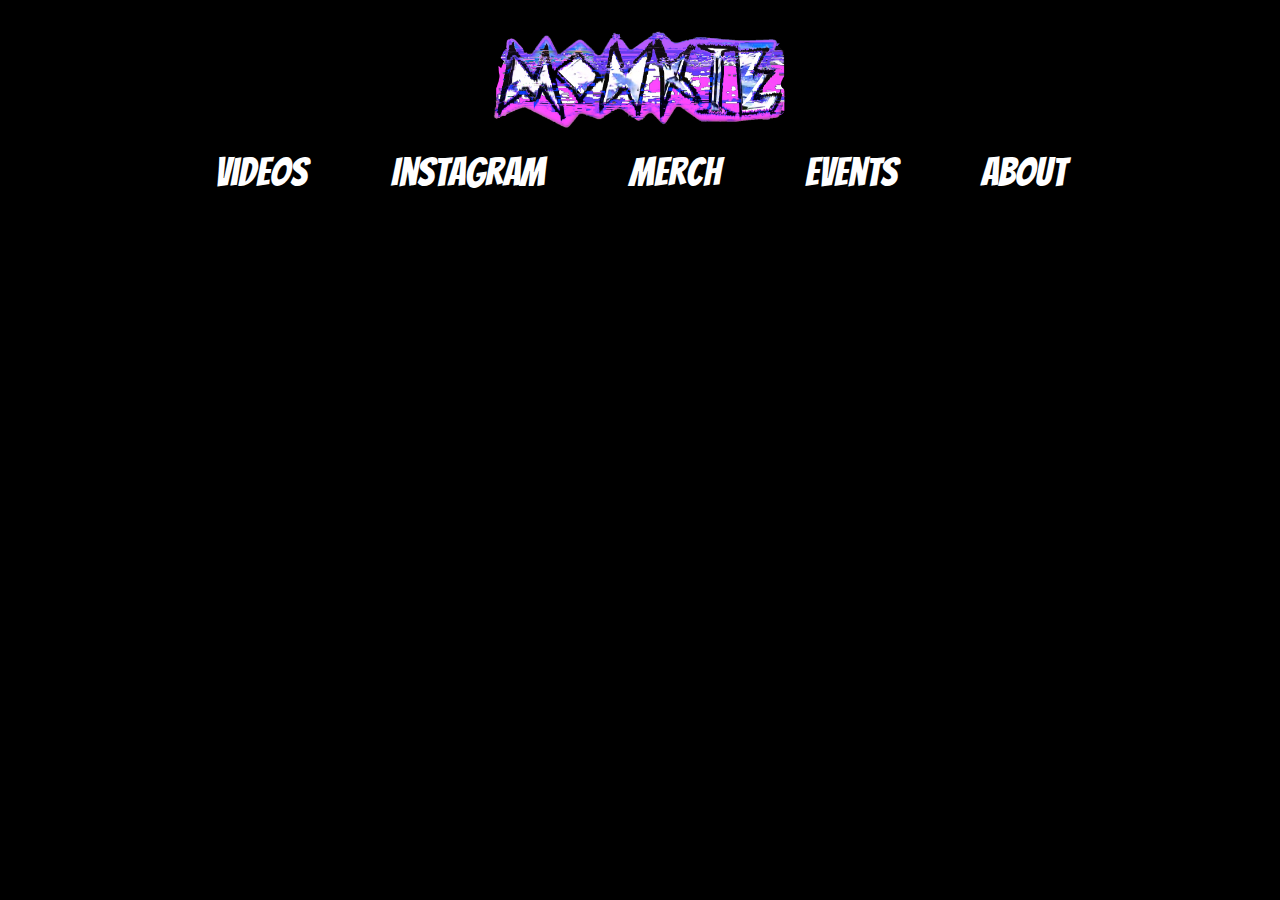
<file: index.html>
<!DOCTYPE html>
<html>
<head>
<title> Home </title>
<meta name="viewport" content="width=device-width, initial-scale=1">
<link href="mcss/mohkieCss.css" rel="stylesheet">
<link href="https://fonts.googleapis.com/css?family=Bangers" rel="stylesheet">
</head>

<body>
	<!--Navigation-->
	
<div class="topbox">
	<div class="logo"><a href="index.html"><img src=mimages/mohkie_logo.png width="300"></a>
	</div>
	
	<div class="navbar" id="myTopnav">
		<a href="javascript:void(0);" style="font-size:40px;" class="icon" onclick="myFunction()">&#9776;
		</a>
		<a href="Mohkie_Videos.html">Videos</a>
		<a href="Mohkie_Instagram.html">Instagram</a>
		<a href="Mohkie_Merch.html">Merch</a>
		<a href="Mohkie_Events.html">Events</a>
		<a href="Mohkie_About.html">About</a>
	
	</div>
</div>

<div class="video">
	<iframe width="1120" height="630" src="https://www.youtube.com/embed/zdnON-vftbE" frameborder="0" allow="autoplay; encrypted-media" allowfullscreen></iframe>
</div>

	
	
	
<script>
function myFunction() {
    var x = document.getElementById("myTopnav");
    if (x.className === "navbar") {
        x.className += " responsive";
    } else {
        x.className = "navbar";
    }
}
</script>


</body>
</file>
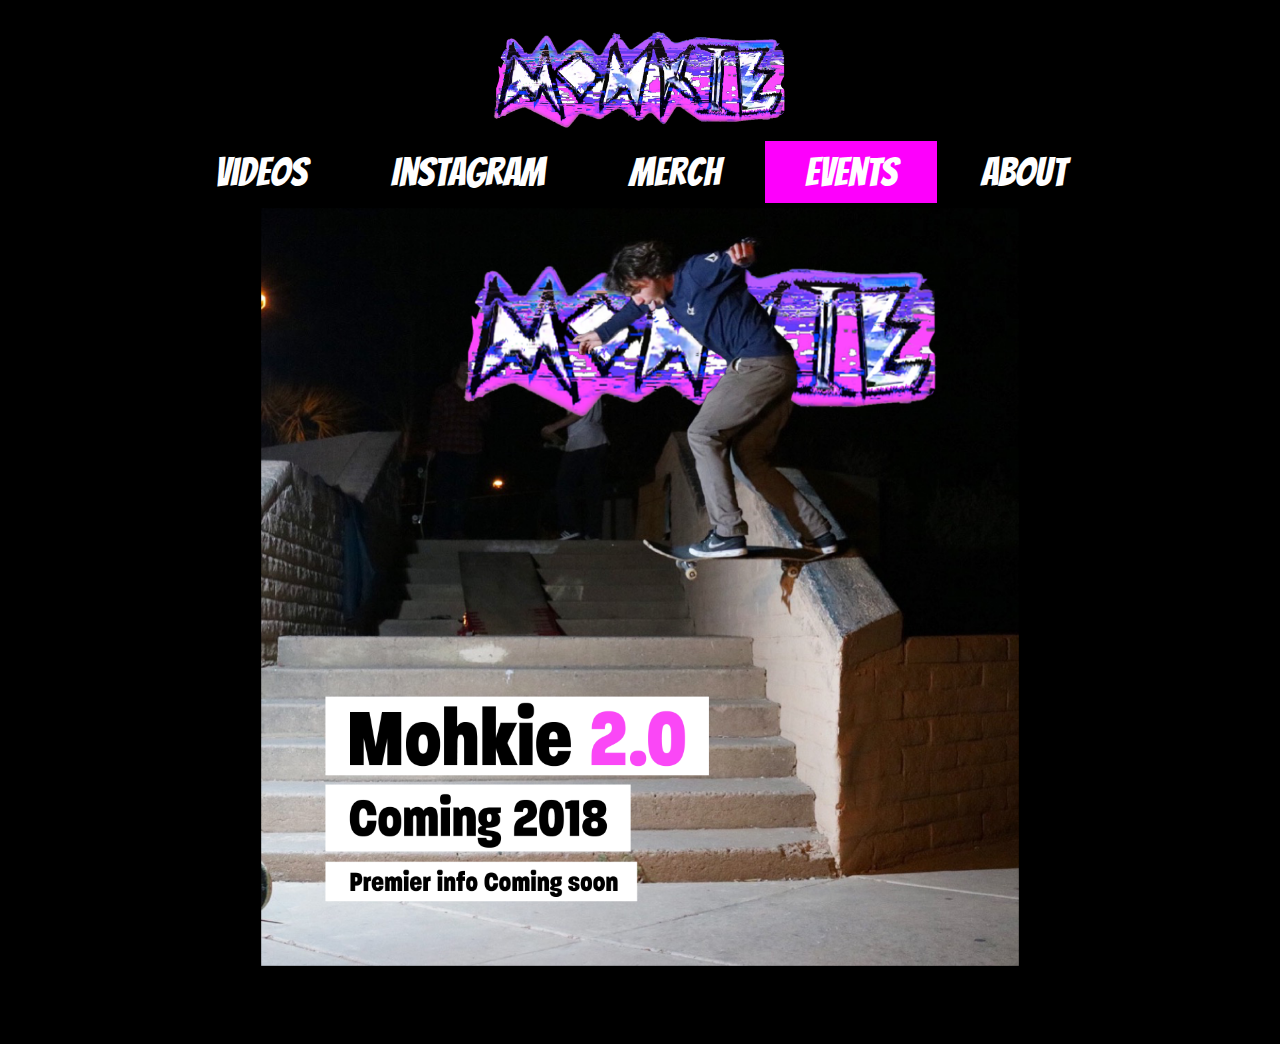
<file: Mohkie_Events.html>
<!DOCTYPE html>
<html>
<head>
<title> Events </title>
<meta name="viewport" content="width=device-width, initial-scale=1">
<link href="mcss/mohkieCss.css" rel="stylesheet">
<link href="https://fonts.googleapis.com/css?family=Bangers" rel="stylesheet">
</head>

<body>
	<!--Navigation-->
	
<div class="topbox">
	<div class="logo"><a href="index.html"><img src=mimages/mohkie_logo.png width="300"></a>
	</div>
	
	<div class="navbar" id="myTopnav">
		<a href="javascript:void(0);" style="font-size:40px;" class="icon" onclick="myFunction()">&#9776;
		</a>
		<a href="Mohkie_Videos.html">Videos</a>
		<a href="Mohkie_Instagram.html">Instagram</a>
		<a href="Mohkie_Merch.html">Merch</a>
		<a href="Mohkie_Events.html" class="active">Events</a>
		<a href="Mohkie_About.html">About</a>
	
	</div>
</div>


<div class="events">
	<img src="mimages/Mohkie_Events.png">
</div>


<script>
function myFunction() {
    var x = document.getElementById("myTopnav");
    if (x.className === "navbar") {
        x.className += " responsive";
    } else {
        x.className = "navbar";
    }
}
</script>


</body>
</file>
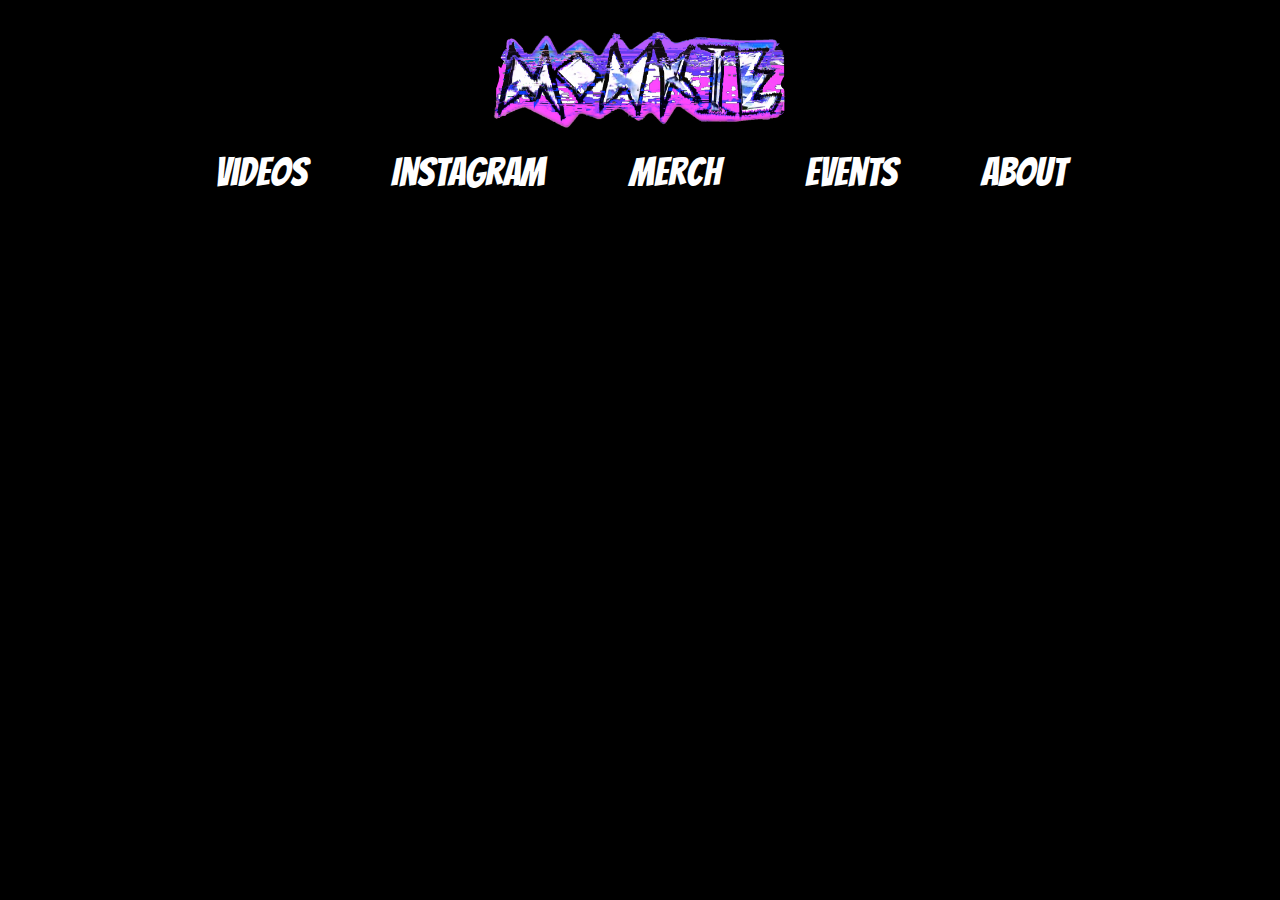
<file: mohkie_home.html>
<!DOCTYPE html>
<html>
<head>
<meta name="viewport" content="width=device-width, initial-scale=1">

<link href="mcss/mohkieCss.css" rel="stylesheet">
<link href="https://fonts.googleapis.com/css?family=Bangers" rel="stylesheet">
</head>

<body>
	<!--Navigation-->
	
<div class="topbox">
	<div class="logo"><a href="mohkie_home.html"><img src=mimages/mohkie_logo.png width="300"></a>
	</div>
	
	<div class="navbar">
		<a href="mohkie_home.html">Videos</a>
		<a href="mohkie_instagram.html">Instagram</a>
		<a href="Merch">Merch</a>
		<a href="Events">Events</a>
		<a href="About">About</a>
	</div>



</div>


</body>
</file>
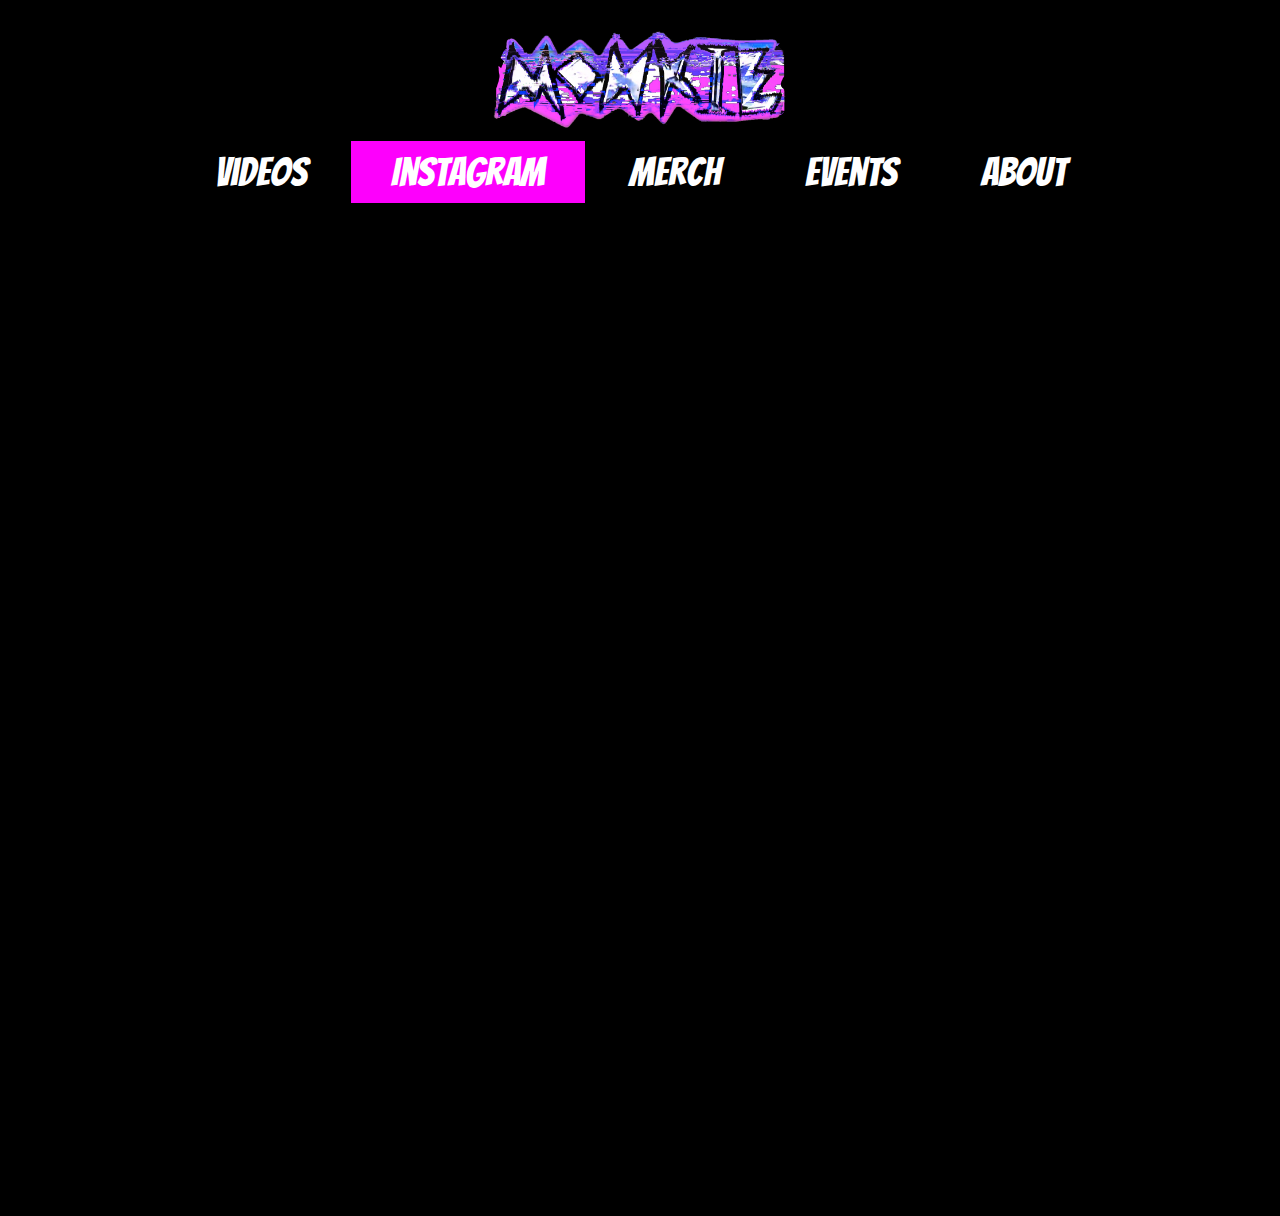
<file: mohkie_instagram.html>
<!DOCTYPE html>
<html>
<head>
<meta name="viewport" content="width=device-width, initial-scale=1">

<link href="mcss/mohkieCss.css" rel="stylesheet">
<link href="https://fonts.googleapis.com/css?family=Bangers" rel="stylesheet">
</head>

<body>
	<!--Navigation-->
	
<div class="topbox">
	<div class="logo"><a href="index.html"><img src=mimages/mohkie_logo.png width="300"></a>
	</div>
	
	<div class="navbar" id="myTopnav">
		<a href="javascript:void(0);" style="font-size:40px;" class="icon" onclick="myFunction()">&#9776;
		</a>
		<a href="Mohkie_Videos.html">Videos</a>
		<a href="mohkie_Instagram.html" class="active">Instagram</a>
		<a href="Merch">Merch</a>
		<a href="Events">Events</a>
		<a href="About">About</a>
	</div>

<iframe src='https://www.juicer.io/api/feeds/mohkie/iframe' frameborder='0' width='1000' height='1000' style='display:block;margin:0 auto;'></iframe>


</div>

<script>
function myFunction() {
    var x = document.getElementById("myTopnav");
    if (x.className === "navbar") {
        x.className += " responsive";
    } else {
        x.className = "navbar";
    }
}
</script>


</body>
</file>
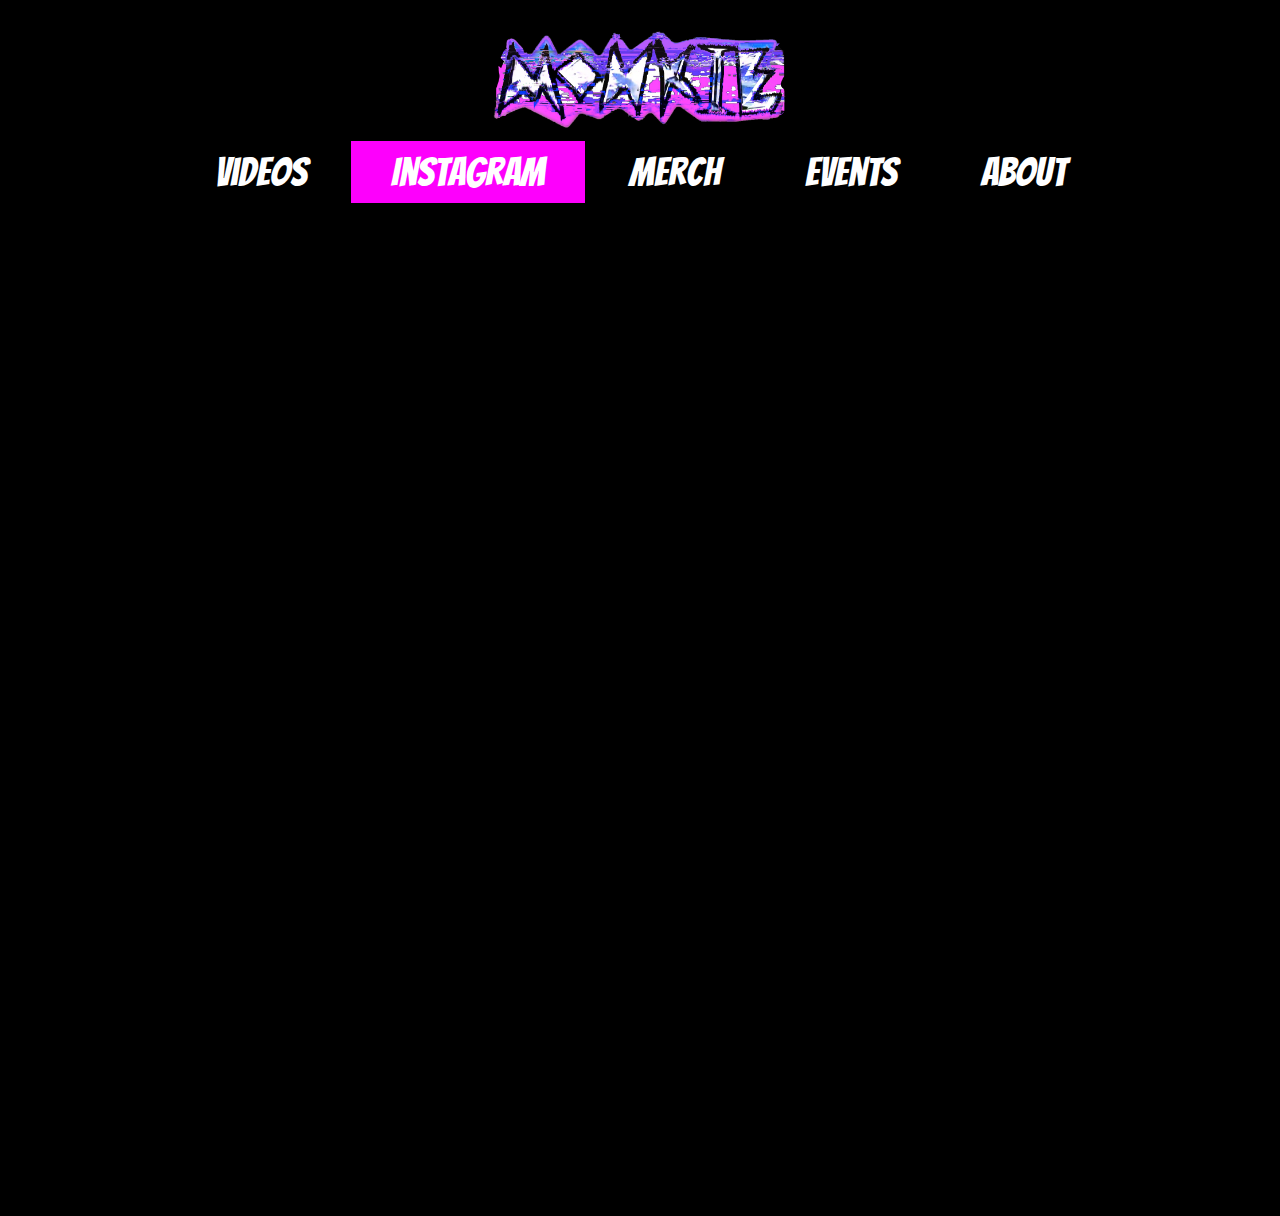
<file: Mohkie_Instagram.html>
<!DOCTYPE html>
<html>
<head>
<meta name="viewport" content="width=device-width, initial-scale=1">

<link href="mcss/mohkieCss.css" rel="stylesheet">
<link href="https://fonts.googleapis.com/css?family=Bangers" rel="stylesheet">
</head>




<body>
	<style>

.insta {
	display: flex;
	flex-wrap: wrap;

}

@media (max-width: 800px) {
     iframe {
        flex: 68%;
        max-width: 68%;
    }
}

/* Responsive layout - makes the two columns stack on top of each other instead of next to each other */
@media (max-width: 600px) {
     iframe {
        flex: 90%;
        max-width: 90%;
    }
}

</style>



	<!--Navigation-->
	
<div class="topbox">
	<div class="logo"><a href="index.html"><img src=mimages/mohkie_logo.png width="300"></a>
	</div>
	
	<div class="navbar" id="myTopnav">
		<a href="javascript:void(0);" style="font-size:40px;" class="icon" onclick="myFunction()">&#9776;
		</a>
		<a href="Mohkie_Videos.html">Videos</a>
		<a href="Mohkie_Instagram.html" class="active">Instagram</a>
		<a href="Mohkie_Merch.html">Merch</a>
		<a href="Mohkie_Events.html">Events</a>
		<a href="Mohkie_About.html">About</a>
	</div>

<iframe src='https://www.juicer.io/api/feeds/mohkie/iframe' frameborder='0' width='1000' height='1000' style='display:block;margin:0 auto;'></iframe>
</div>

<script>
function myFunction() {
    var x = document.getElementById("myTopnav");
    if (x.className === "navbar") {
        x.className += " responsive";
    } else {
        x.className = "navbar";
    }
}
</script>
</file>
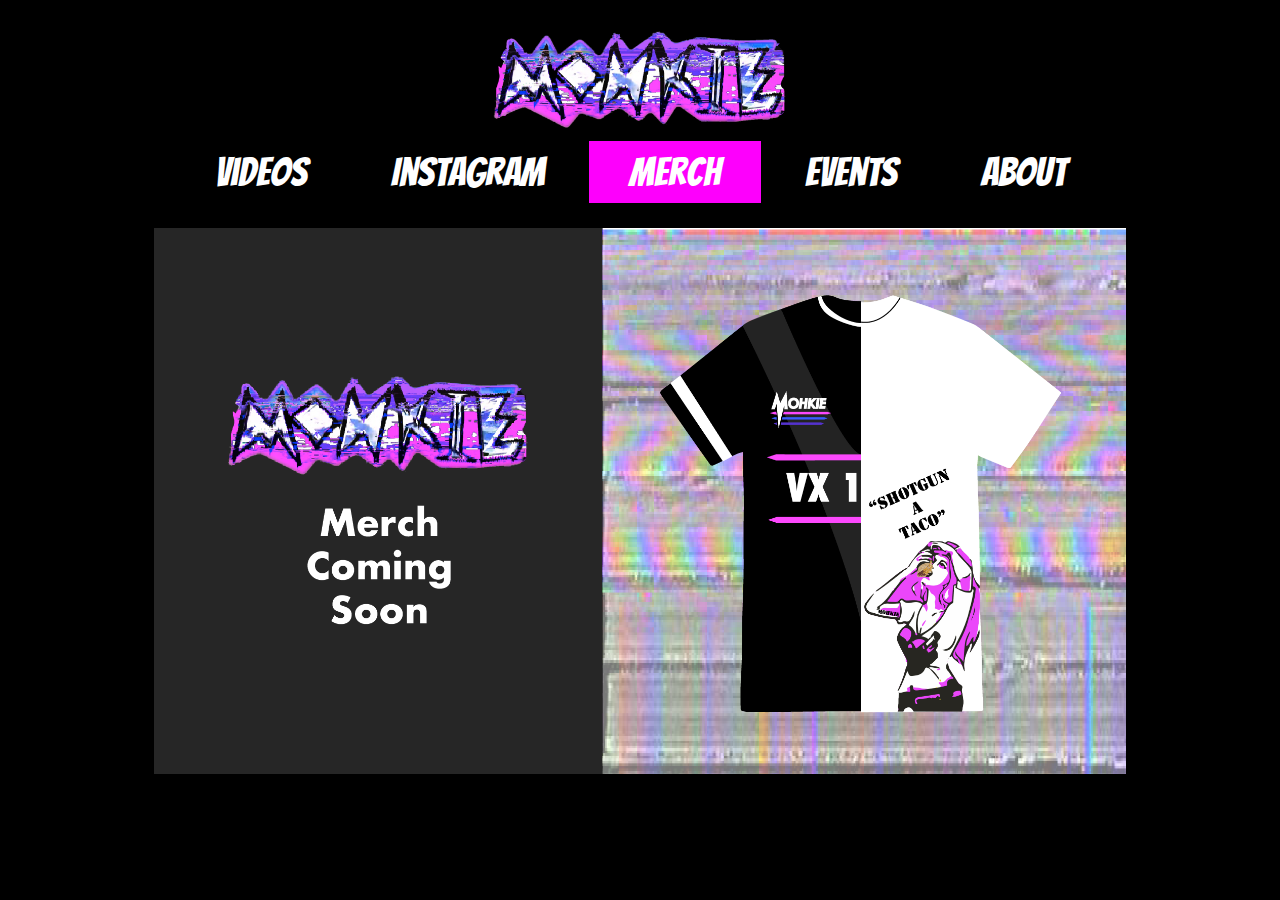
<file: Mohkie_Merch.html>
<!DOCTYPE html>
<html>
<head>
<title> Merch </title>
<meta name="viewport" content="width=device-width, initial-scale=1">
<link href="mcss/mohkieCss.css" rel="stylesheet">
<link href="https://fonts.googleapis.com/css?family=Bangers" rel="stylesheet">
</head>

<body>
	<!--Navigation-->
	
<div class="topbox">
	<div class="logo"><a href="index.html"><img src=mimages/mohkie_logo.png width="300"></a>
	</div>
	
	<div class="navbar" id="myTopnav">
		<a href="javascript:void(0);" style="font-size:40px;" class="icon" onclick="myFunction()">&#9776;
		</a>
		<a href="Mohkie_Videos.html">Videos</a>
		<a href="Mohkie_Instagram.html">Instagram</a>
		<a href="Mohkie_Merch.html" class="active">Merch</a>
		<a href="Mohkie_Events.html">Events</a>
		<a href="Mohkie_About.html">About</a>

	</div>
</div>

<div class="shirt">
	
<picture>
    <source media="(min-width: 830px)" srcset="mimages/merch.png">
    <source media="(min-width: 350px)" srcset="mimages/merchMobile.png">
    <img src="mimages/Merch.png" alt="mimages">
</picture>

</div>
	


<script>
function myFunction() {
    var x = document.getElementById("myTopnav");
    if (x.className === "navbar") {
        x.className += " responsive";
    } else {
        x.className = "navbar";
    }
}
</script>


</body>
</file>
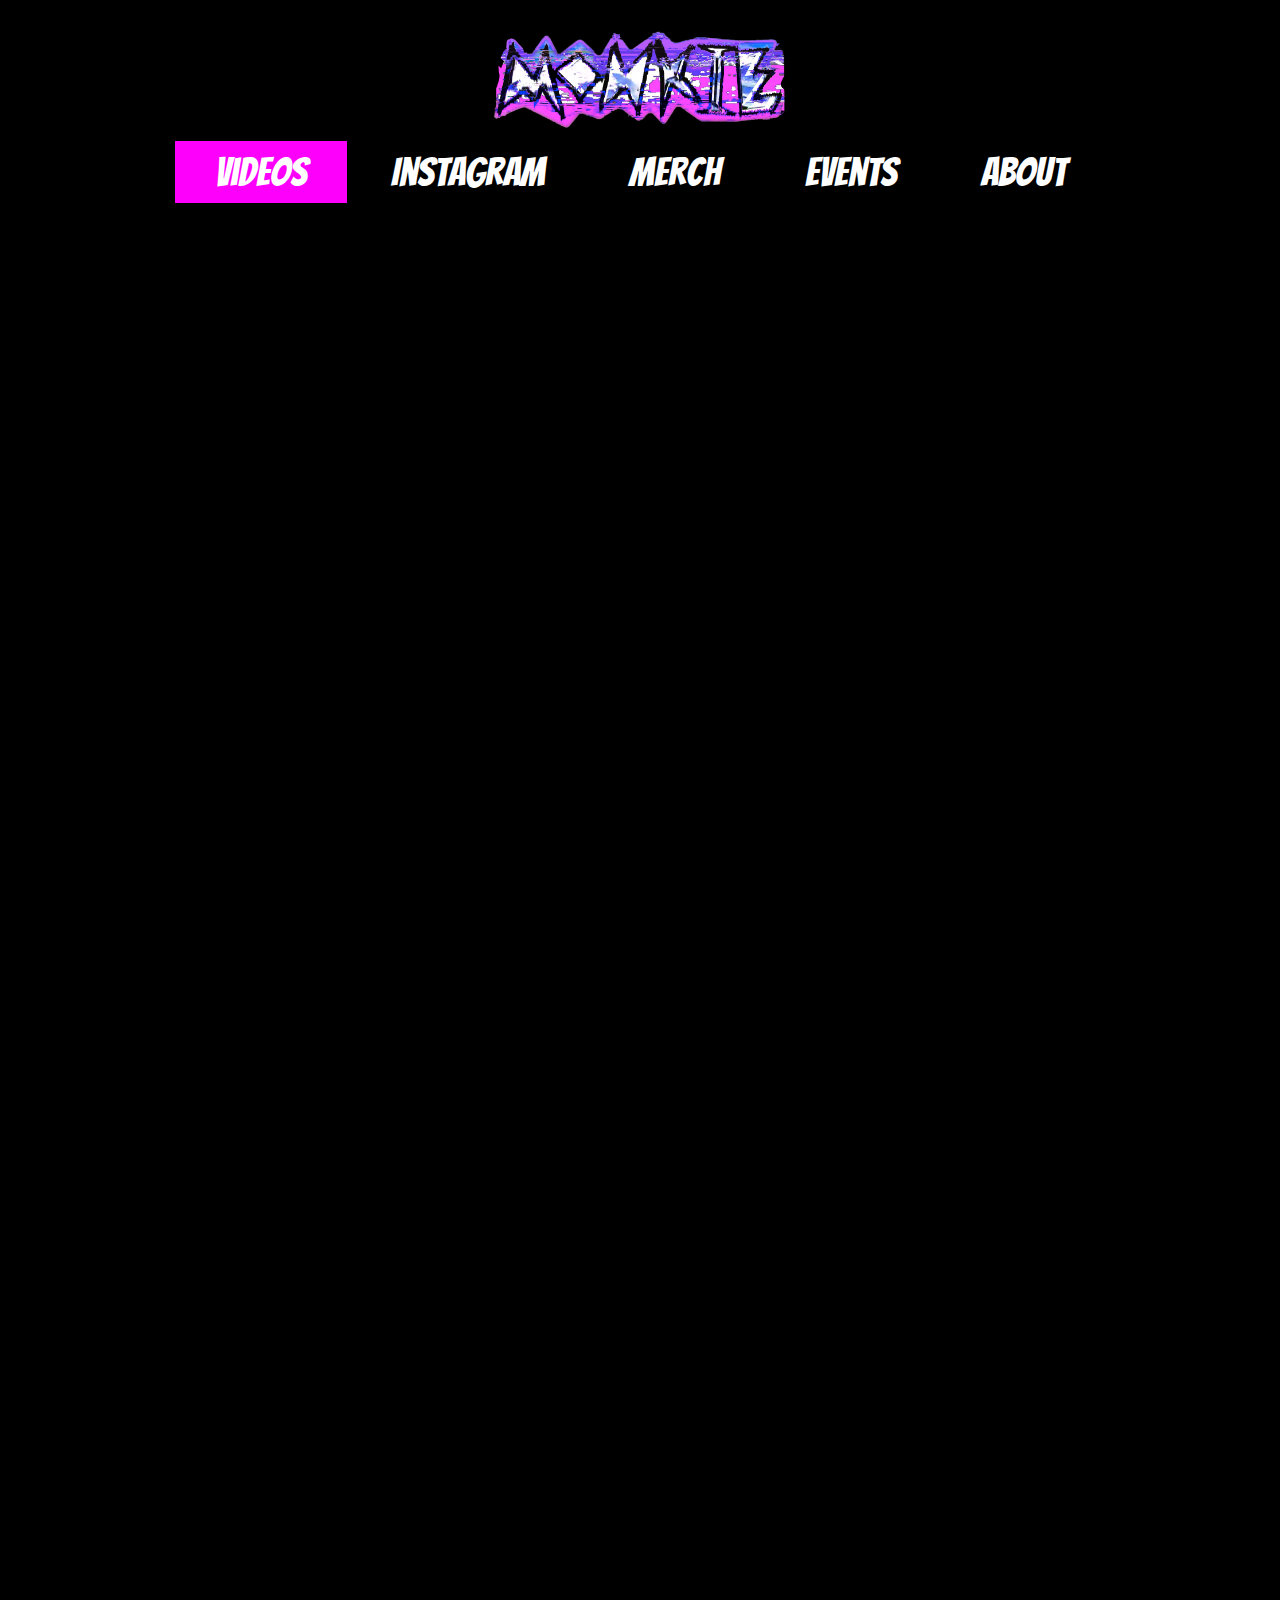
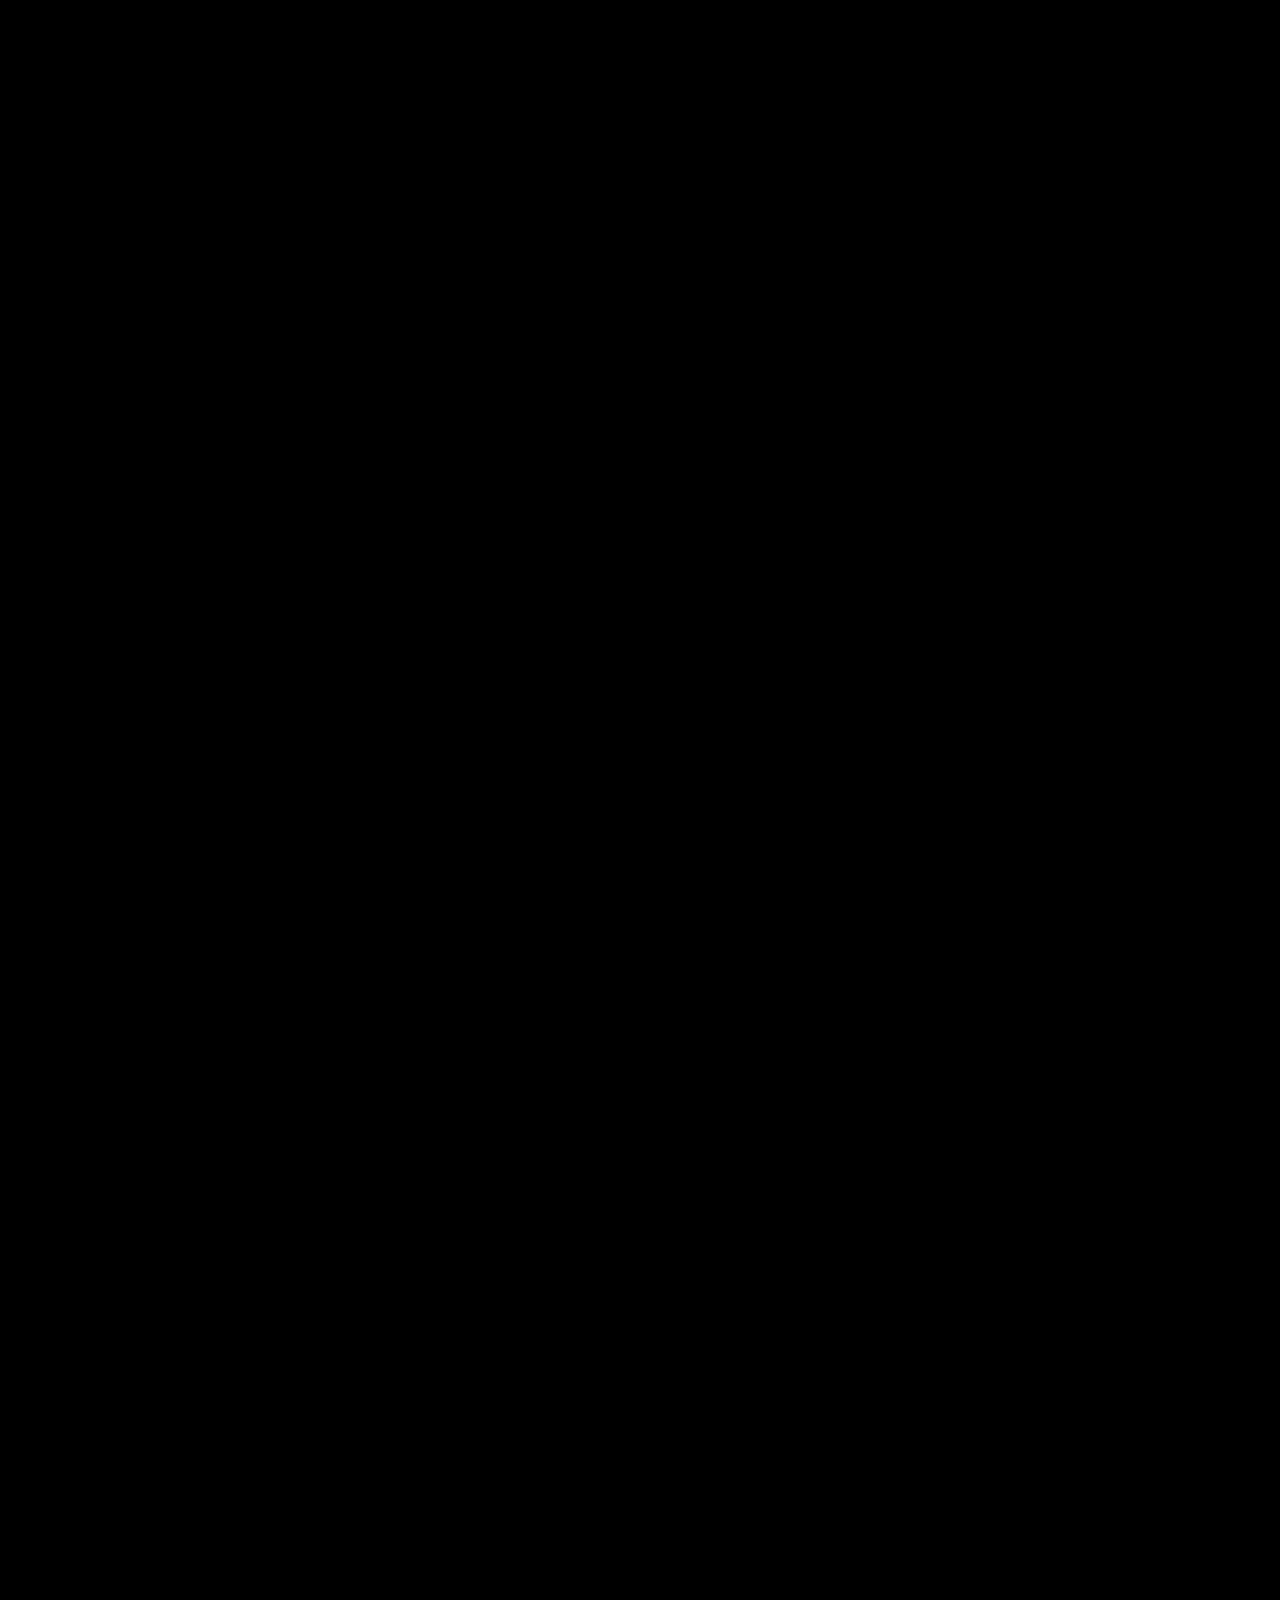
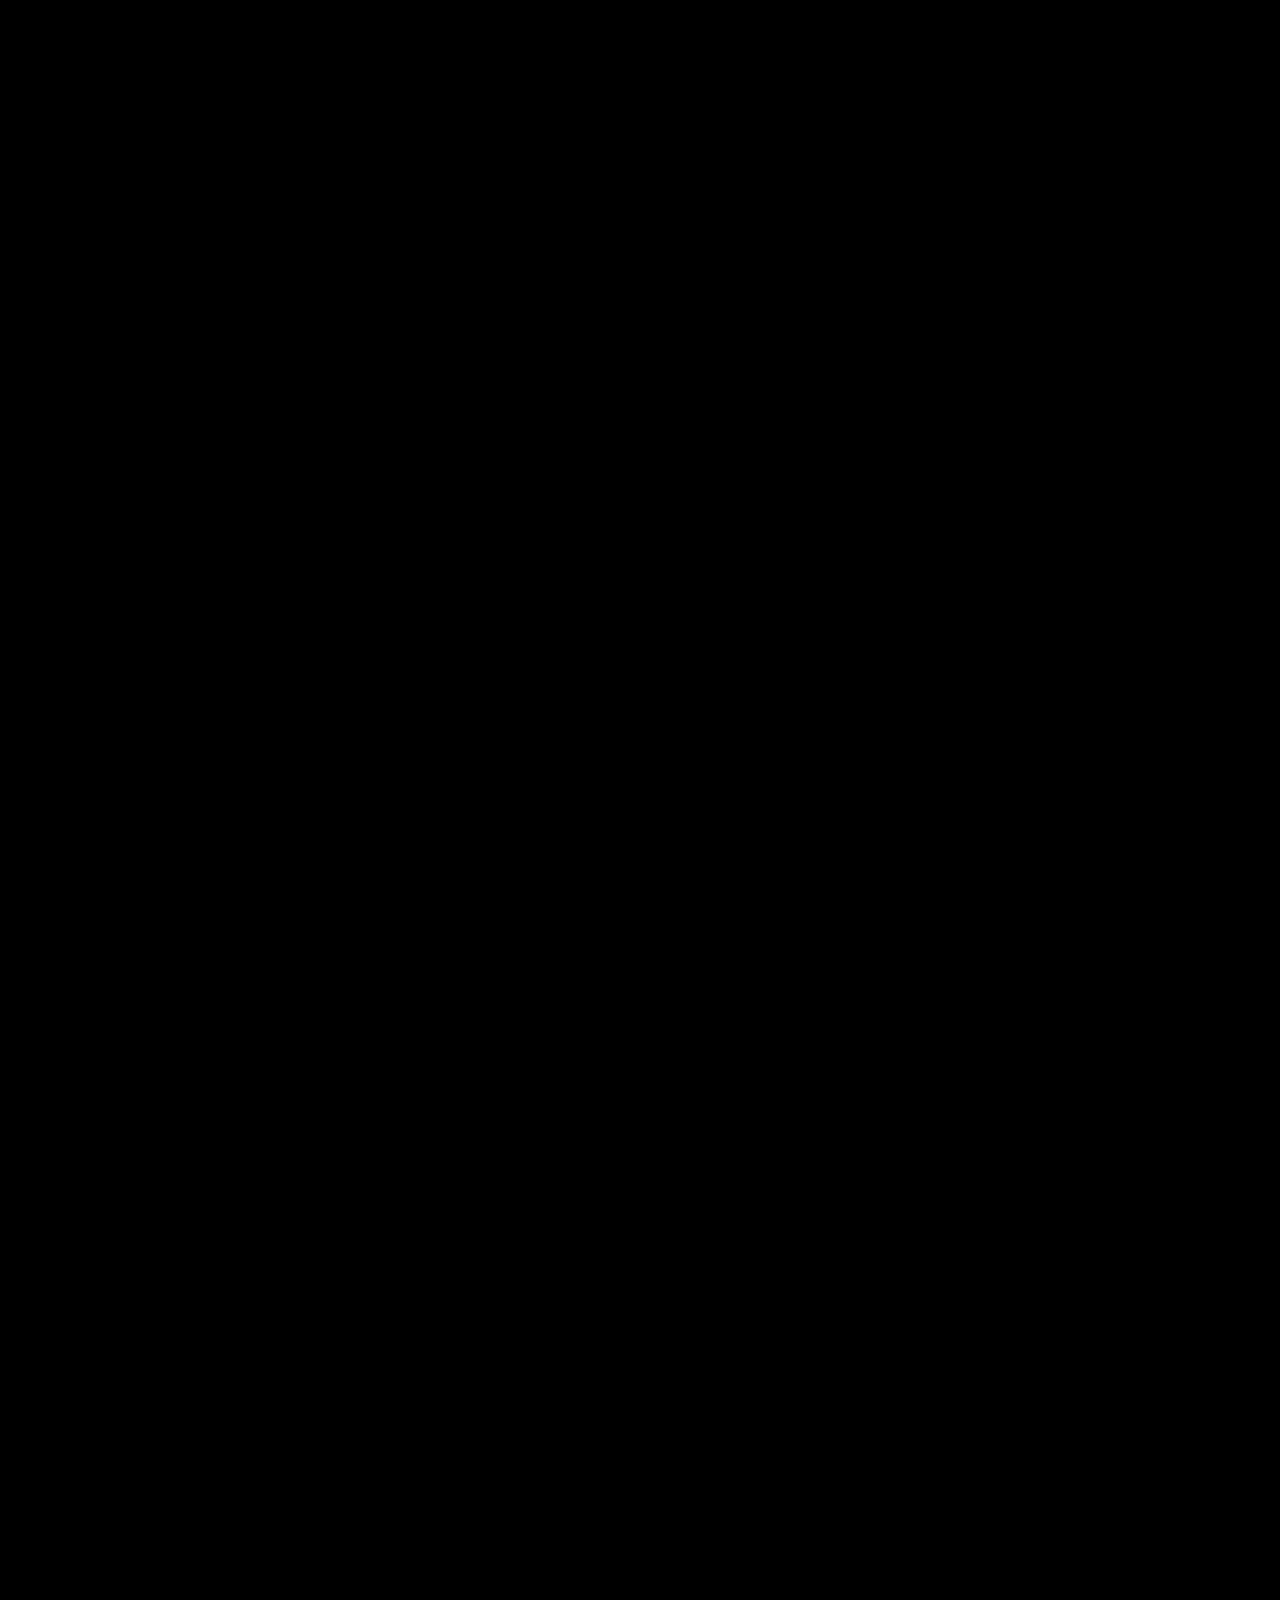
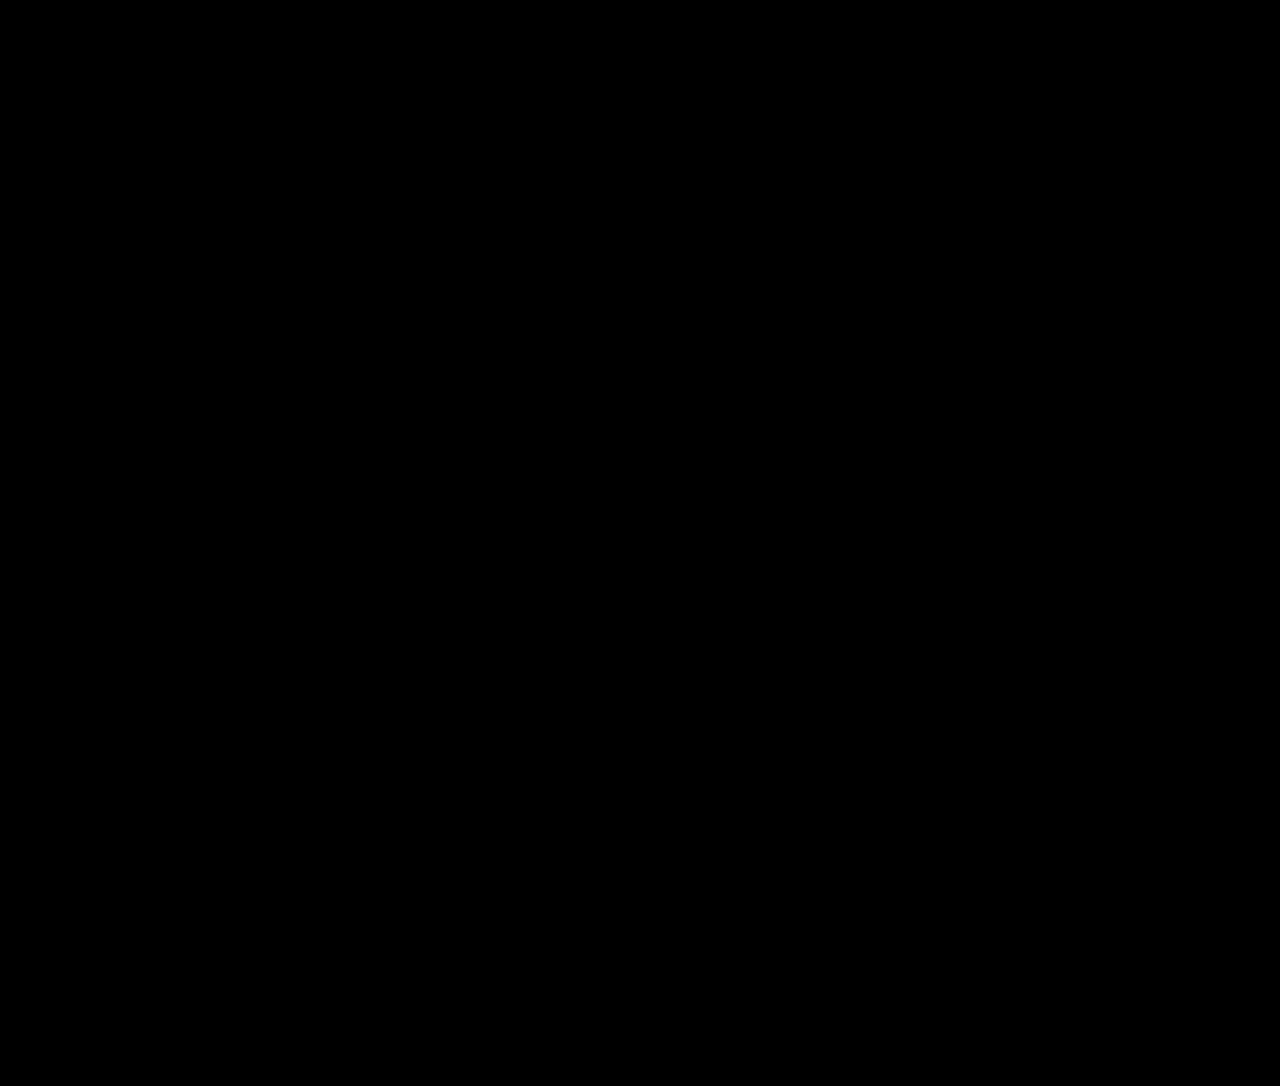
<file: Mohkie_Videos.html>
<!DOCTYPE html>
<html>
<head>
<title> Videos </title>
<meta name="viewport" content="width=device-width, initial-scale=1">
<link href="mcss/mohkieCss.css" rel="stylesheet">
<link href="https://fonts.googleapis.com/css?family=Bangers" rel="stylesheet">
</head>

<body>
	<!--Navigation-->
	
<div class="topbox">
	<div class="logo"><a href="index.html"><img src=mimages/mohkie_logo.png width="300"></a>
	</div>
	
	<div class="navbar" id="myTopnav">
		<a href="javascript:void(0);" style="font-size:40px;" class="icon" onclick="myFunction()">&#9776;</a>
		<a href="Mohkie_Videos.html" class="active">Videos</a>
		<a href="Mohkie_Instagram.html">Instagram</a>
		<a href="Mohkie_Merch.html">Merch</a>
		<a href="Mohkie_Events.html">Events</a>
		<a href="Mohkie_About.html">About</a>
	</div>
</div>


<div class="video">
		<iframe width="1120" height="630" src="https://www.youtube.com/embed/_LxgR1pvU8c?rel=0" frameborder="0" allow="autoplay; encrypted-media" allowfullscreen></iframe>

		<iframe width="1120" height="630" src="https://www.youtube.com/embed/2xrTB8ED8Ws?rel=0" frameborder="0" allow="autoplay; encrypted-media" allowfullscreen></iframe>

		<iframe width="1120" height="630" src="https://www.youtube.com/embed/Nv8Ch32Ko8E?rel=0" frameborder="0" allow="autoplay; encrypted-media" allowfullscreen></iframe>

		<iframe width="1120" height="630" src="https://www.youtube.com/embed/1cXe1vHz2uo?rel=0" frameborder="0" allow="autoplay; encrypted-media" allowfullscreen></iframe>

		<iframe width="1120" height="630" src="https://www.youtube.com/embed/Mo_UPvqReSE?rel=0" frameborder="0" allow="autoplay; encrypted-media" allowfullscreen></iframe>

		<iframe width="1120" height="630" src="https://www.youtube.com/embed/zdnON-vftbE?rel=0" frameborder="0" allow="autoplay; encrypted-media" allowfullscreen></iframe>

		<iframe width="1120" height="630" src="https://www.youtube.com/embed/HyciTLY2_BE?rel=0" frameborder="0" allow="autoplay; encrypted-media" allowfullscreen></iframe>

		<iframe width="1120" height="630" src="https://www.youtube.com/embed/VHrxipRd-P8?rel=0" frameborder="0" allow="autoplay; encrypted-media" allowfullscreen></iframe>

		<iframe width="1120" height="630" src="https://www.youtube.com/embed/0wRivVEBD2o?rel=0" frameborder="0" allow="autoplay; encrypted-media" allowfullscreen></iframe>

	

</div>

<script>
function myFunction() {
    var x = document.getElementById("myTopnav");
    if (x.className === "navbar") {
        x.className += " responsive";
    } else {
        x.className = "navbar";
    }
}
</script>

</body>
</file>
<file: mcss/mohkieCss.css>
* {
	box-sizing: border-box;
  

}



h1 {
	margin: auto;
	font-family: 'Bangers', cursive;
	
}

h2 {
	padding-top: 3%;
	padding-left: 10%;
	padding-right: 10%;
	padding-bottom: 10%;
	margin: auto;
	font-family: helvetica;
	margin: auto;
	color: grey;
	background-color: black;
	font-size: 29px;
	text-align: center;
}

h3 {
	padding-top: 15%;
	padding-left: 10%;
	padding-right: 10%;
	padding-bottom: 10%;
	margin: auto;
	font-family: helvetica;
	margin: auto;
	color: grey;
	background-color: black;
	font-size: 40px;
	text-align: center;
}

body {
	background-color: black;
}

.topbox {
	height: 10%;
	width: 100%;
	background-color: black;
}

.logo  {
	width: 100%;	  
}


.logo img {
	display: block;
    margin: auto;
    padding-top: 20px;
}


.navbar {
  
 
  padding: 15px 60px;
  margin: auto;
  text-align: center;
  
}

 
.navbar a {
	color: white;
	text-align: center;
	text-decoration: none;
	padding: 10px 40px 10px 40px;
  font-size: 40px;
  font-family: 'Bangers', cursive;
  margin: auto;

}

@media screen and (max-width: 800px) {
  .navbar a:not(:first-child) {display: none;}
  .navbar a {
  font-size: 35px;
    }
}

@media screen and (max-width: 700px) {
  .navbar a {position: relative;}
  .navbar a {
    
    font-size: 30px;


  }
} 

.navbar a:hover {
  background-color: #FD00FC;
  color: white;
  width: 50%;
}


.active {
  background-color: #FD00FC;
  color: white;
  width: 50%;


}

.navbar .icon {
  display: none;
  margin: auto;
}

@media screen and (max-width: 1085px) {
  .navbar a:not(:first-child) {display: none;}
  .navbar a.icon {
    display: block;
    width: 50%;
    border: none;
    outline: none;
    text-align: center;
    transition: 0.3s;
    
    


     
  }
}

@media screen and (max-width: 1085px) {
  .navbar.responsive {position: relative;}
  .navbar.responsive .icon {
    right: 0;
    top: 0;
    display: block;
    width: 50%;
    border: none;
    outline: none;
    text-align: center;
    transition: 0.3s;
    


  }
} 



  .navbar.responsive a {
    float: none;
    display: block;

}

@media (max-width: 800px) {
    .navbar {
        flex: 60%;
        max-width: 65%;
    }
}


@media (max-width: 600px) {
    .navbar {
        flex: 90%;
        max-width: 90%;
    }
}

.video {
	width: 100%;
	background-color: black;

}

.video iframe {
	display: block;
	margin: auto;
	width: 80%;
	background-color: black;
	padding-bottom: 30px;
}

.picture {
	width: 100%;
	background-color: black;
}

.picture img {
	display: block;
	margin: auto;
	width: 80%;
	background-color: black;	
}

.events {
	width: 100%;
	background-color: black;
}

.events img {
	display: block;
	margin: auto;
	width: 60%;
	background-color: black;
	padding-bottom: 70px;

}

.shirt {
  width: 100%;
  background-color: black;
}

.shirt img {
  display: block;
  margin: auto;
  padding: 20px;
  width: 80%;
  background-color: black;
}
</file>
